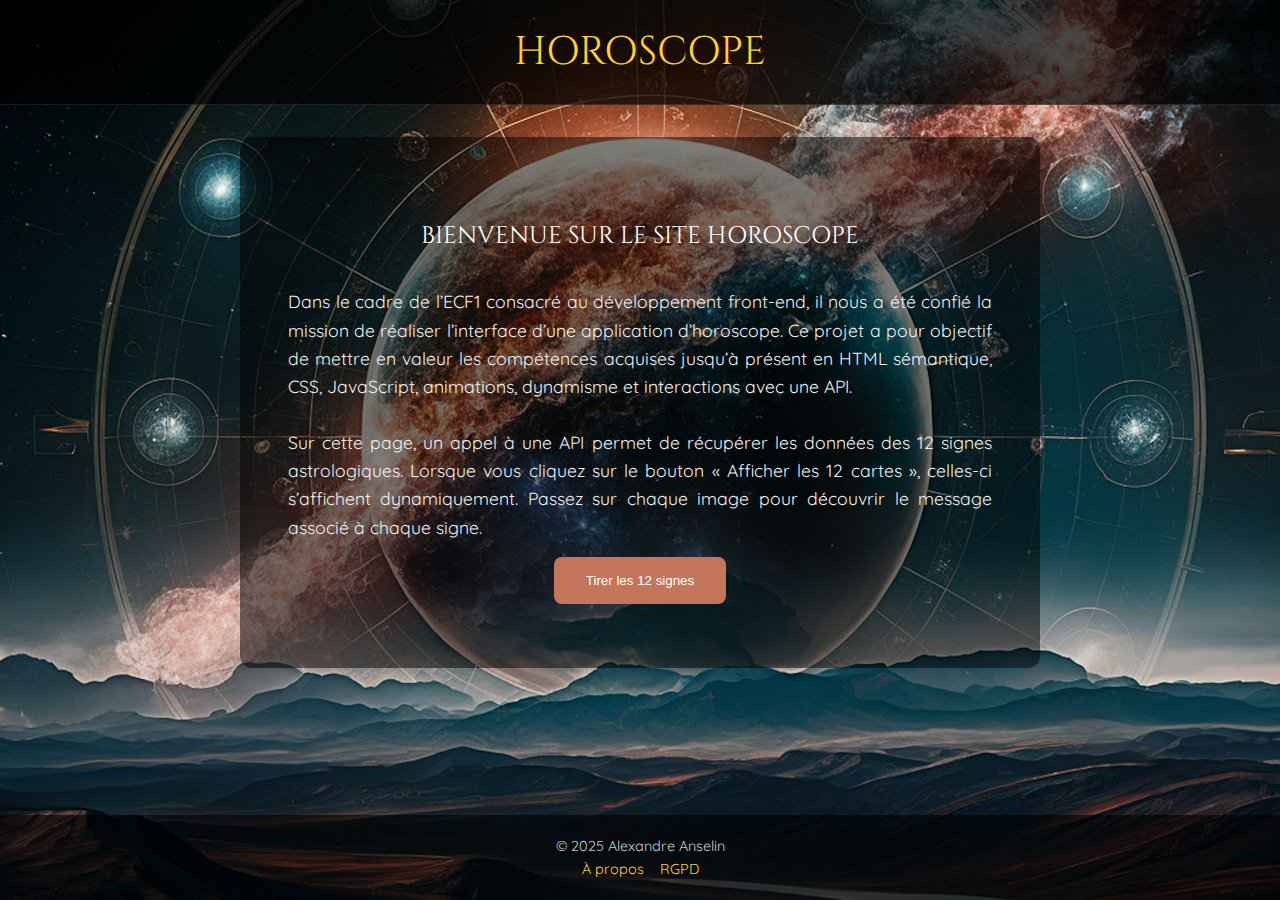
<file: index.html>
<!DOCTYPE html>
<html lang="fr">
<head>
  <meta charset="UTF-8" />
  <meta name="viewport" content="width=device-width, initial-scale=1.0" />
  <meta name="google-site-verification" content="LXYYp9YcIO0ftoZdMqUB-d8TnRgvXI-4PAKUvxhsHLw" />
  <meta name="description" content="Application d'horoscope dynamique pour tirer les 12 signes astrologiques et découvrir leur message personnalisé.">
  <meta name="author" content="Alexandre Anselin">
  <title>HOROSCOPE-tirer 12 cartes </title>
  <link rel="stylesheet" href="styles/reset.css"/>
  <link rel="stylesheet" href="styles/index.css">
  <link href="https://fonts.googleapis.com/css2?family=Cinzel:wght@600&family=Quicksand:wght@400;500&display=swap" rel="stylesheet">
  <link rel="icon" href="favicon.ico" type="image/x-icon">

</head>
<body>

  <header>
    <h1>HOROSCOPE</h1>
  </header>

  <main>
    <section class="intro-section"  aria-labelledby="intro-title">
      <h2 id="intro-title">Bienvenue sur le site HOROSCOPE</h2>
      <p>
        Dans le cadre de l’ECF1 consacré au développement front-end, il nous a été confié la mission de réaliser l’interface d’une application d’horoscope. Ce projet a pour objectif de mettre en valeur les compétences acquises jusqu’à présent en HTML sémantique, CSS, JavaScript, animations, dynamisme et interactions avec une API.
        <br><br>
        Sur cette page, un appel à une API permet de récupérer les données des 12 signes astrologiques. Lorsque vous cliquez sur le bouton « Afficher les 12 cartes », celles-ci s’affichent dynamiquement. Passez sur chaque image pour découvrir le message associé à chaque signe.
      </p>


      <button id="load-btn" class="button" type="button">Tirer les 12 signes</button>
    </section>

    <section id="cards-section" aria-label="Résultats de l'horoscope">
      <div id="cards-container" class="cards-flex">
        
      </div>
    </section>
  </main>

  <footer>
    <p>&copy; 2025 Alexandre Anselin</p>
    <nav aria-label="Liens utiles">
      <ul>
        <li><a href="pages/a-propos.html">À propos</a></li>
        <li><a href="pages/rgpd.html">RGPD</a></li>
      </ul>
    </nav>
  </footer>

  <script src="javascript/index.js"></script>
</body>
</html>
</file>
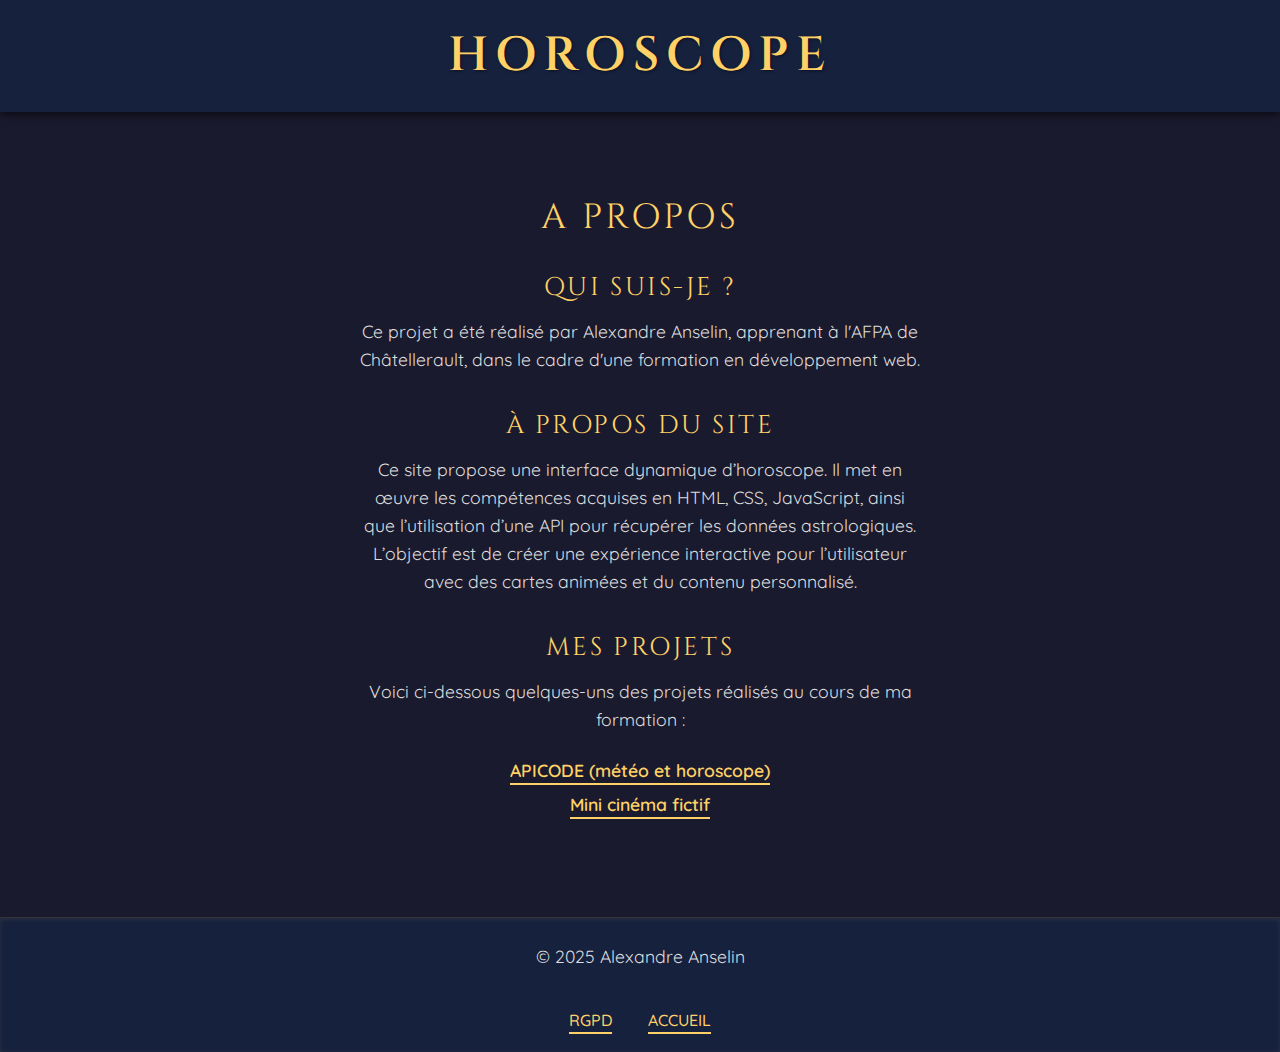
<file: pages/a-propos.html>
<!DOCTYPE html>
<html lang="fr">
<head>
  <meta charset="UTF-8" />
  <meta name="viewport" content="width=device-width, initial-scale=1.0" />
  <title>À propos - Horoscope</title>
  <link rel="stylesheet" href="../styles/reset.css"/>
  <link rel="stylesheet" href="../styles/a-propos.css">
  <link href="https://fonts.googleapis.com/css2?family=Cinzel:wght@600&family=Quicksand:wght@400;500&display=swap" rel="stylesheet">
</head>
<body>

  <header>
    <h1>HOROSCOPE</h1>
  </header>

  <main>
    <h2>A propos</h2>
    <section aria-labelledby="qui-suis-je">
      <h3 id="qui-suis-je">Qui suis-je ?</h3>
      <p>
        Ce projet a été réalisé par <strong>Alexandre Anselin</strong>, apprenant à l'<strong>AFPA de Châtellerault</strong>,
        dans le cadre d'une formation en développement web.
      </p>
    </section>

    <section aria-labelledby="a-propos-site">
      <h3 id="a-propos-site">À propos du site</h3>
      <p>
        Ce site propose une interface dynamique d’horoscope. Il met en œuvre les compétences acquises en HTML, CSS, JavaScript,
        ainsi que l’utilisation d’une API pour récupérer les données astrologiques. L’objectif est de créer une expérience interactive
        pour l’utilisateur avec des cartes animées et du contenu personnalisé.
      </p>
    </section>

    <section aria-labelledby="mes-projets">
      <h3 id="mes-projets">Mes projets</h3>
      <p>Voici ci-dessous quelques-uns des projets réalisés au cours de ma formation :</p>
      <ul>
        <li><a href="https://alexandre-anselin-meteo-horoscope.sidathsoeun.fr/">APICODE (météo et horoscope)</a></li>
        <li><a href="https://alexandre-anselin-mini-cgr-fictif.sidathsoeun.fr/index.html">Mini cinéma fictif</a></li>
      </ul>
    </section>
  </main>

  <footer>
    <p>&copy; 2025 Alexandre Anselin</p>
    <nav aria-label="Liens utiles">
      <ul>
        <li><a href="rgpd.html">RGPD</a></li>
        <li><a href="../index.html">ACCUEIL</a></li>
      </ul>
    </nav>
  </footer>

</body>
</html>
</file>
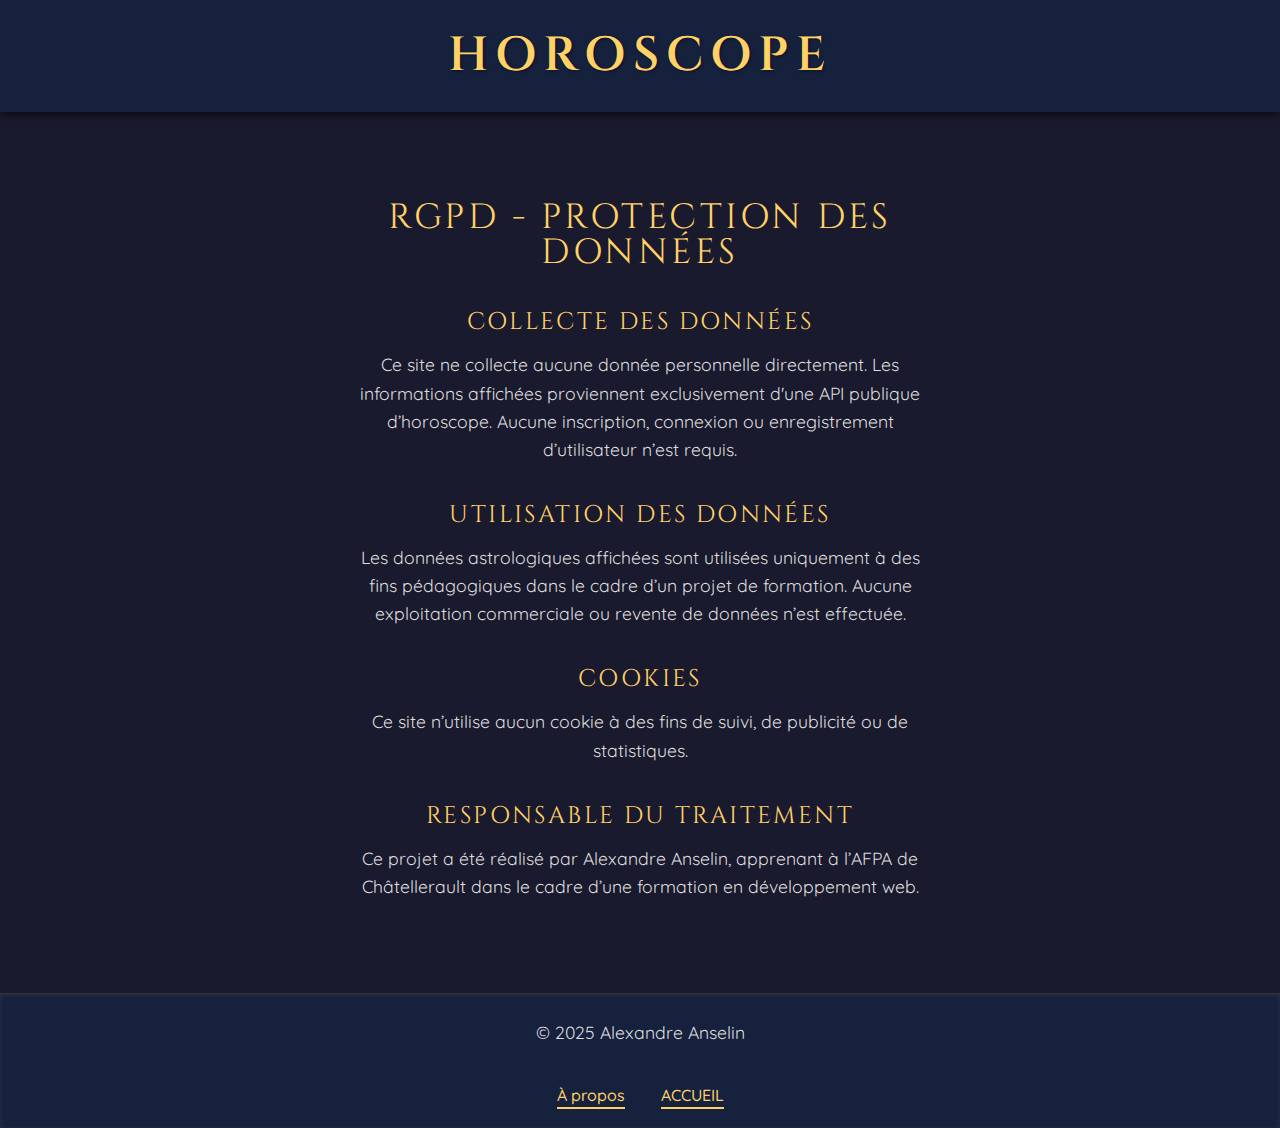
<file: pages/rgpd.html>
<!DOCTYPE html>
<html lang="fr">
<head>
  <meta charset="UTF-8">
  <meta name="viewport" content="width=device-width, initial-scale=1">
  <title>RGPD - Horoscope</title>
  <link rel="stylesheet" href="../styles/reset.css"/>
  <link rel="stylesheet" href="../styles/rgpd.css">
  <link href="https://fonts.googleapis.com/css2?family=Cinzel:wght@600&family=Quicksand:wght@400;500&display=swap" rel="stylesheet">
</head>
<body>

  <header>
    <h1>HOROSCOPE</h1>
  </header>

  <main role="main">
    <h2>RGPD - Protection des données</h2>

    <section>
      <h3>Collecte des données</h3>
      <p>
        Ce site ne collecte aucune donnée personnelle directement. Les informations affichées proviennent exclusivement d'une API publique d’horoscope.
        Aucune inscription, connexion ou enregistrement d’utilisateur n’est requis.
      </p>
    </section>

    <section>
      <h3>Utilisation des données</h3>
      <p>
        Les données astrologiques affichées sont utilisées uniquement à des fins pédagogiques dans le cadre d’un projet de formation. Aucune exploitation commerciale ou revente de données n’est effectuée.
      </p>
    </section>

    <section>
      <h3>Cookies</h3>
      <p>
        Ce site n’utilise aucun cookie à des fins de suivi, de publicité ou de statistiques.
      </p>
    </section>

    <section>
      <h3>Responsable du traitement</h3>
      <p>
        Ce projet a été réalisé par <strong>Alexandre Anselin</strong>, apprenant à l’AFPA de Châtellerault dans le cadre d’une formation en développement web.
      </p>
    </section>
  </main>

  <footer role="contentinfo">
    <p>&copy; 2025 Alexandre Anselin</p>
    <nav aria-label="Liens utiles">
      <ul>
        <li><a href="a-propos.html">À propos</a></li>
        <li><a href="../index.html">ACCUEIL</a></li>
      </ul>
    </nav>
  </footer>

</body>
</html>
</file>
<file: styles/index.css>
*, *::before, *::after {
    box-sizing: border-box;
}
body {
  font-family: 'Quicksand', sans-serif;
  background-image: url('../images/images-fonds/background-horoscope.webp');
  background-size: cover;
  background-attachment: fixed;
  background-position: center;
  color: #f0f0f0;
  min-height: 100vh;
  padding: 0;
  margin: 0;
}

/* Structure globale pour footer en bas */
html, body {
  height: 100%;
  margin: 0;
  padding: 0;
  display: flex;
  flex-direction: column;
}

/* Container principal */
main {
  flex: 1;
  display: flex;
  flex-direction: column;
  justify-content: flex-start;
}
h1{
    text-transform: uppercase;
    color: #ffcf33;
    font-size: 2.5rem;
    font-family: 'Cinzel', serif;
    text-align: center;
   
}
h2{
    text-transform: uppercase;
    color: white;
    font-size: 1.5rem;
    font-family: 'Cinzel', serif;
    text-align: center;
    margin-top: 2rem;
    margin-bottom: 2rem;
}
/* Header */
header {
  padding: 2rem 1rem;
  background: rgba(0, 0, 0, 0.7);
  border-bottom: 1px solid rgba(255, 255, 255, 0.1);
}

/* Texte intro */
.intro-section {

  max-width: 800px;
  margin: 2rem auto 2rem;
  text-align: justify;
  line-height: 1.6;
  padding: 0 1rem;
  background: rgba(0, 0, 0, 0.5);
  border-radius: 12px;
  padding: 3rem;
}

/* style du boutton voir les 12 carte pris sur Uiverse.io by SteveBloX */
.button { 
  margin: 1rem auto;
  position: relative;
  display: block;  /* Ajouté pour limiter le bloc */
  padding: 1rem 2rem;
  border-radius: 8px;
  border: none;
  color: #fff;
  cursor: pointer;
  background-color: #C3765B;
  transition: all 0.2s ease;
  overflow: visible; /* pour que les bulles ne soient pas coupées */
}

.button:active {
  transform: scale(0.95);
}

.button:before,
.button:after {
  position: absolute;
  content: "";
  width: 150%;
  left: 50%;
  height: 100%;
  transform: translateX(-50%);
  z-index: -1; /* changé de -1000 à -1 */
  background-repeat: no-repeat;
  pointer-events: none; /* éviter d'interférer avec les clics */
}

.button:hover:before {
  top: -70%;
  background-image: radial-gradient(circle, #C3765B 20%, transparent 20%),
    radial-gradient(circle, transparent 20%, #C3765B 20%, transparent 30%),
    radial-gradient(circle, #C3765B 20%, transparent 20%),
    radial-gradient(circle, #C3765B 20%, transparent 20%),
    radial-gradient(circle, transparent 10%,#C3765B 15%, transparent 20%),
    radial-gradient(circle, #C3765B 20%, transparent 20%),
    radial-gradient(circle, #C3765B 20%, transparent 20%),
    radial-gradient(circle, #C3765B 20%, transparent 20%),
    radial-gradient(circle, #C3765B 20%, transparent 20%);
  background-size: 10% 10%, 20% 20%, 15% 15%, 20% 20%, 18% 18%, 10% 10%, 15% 15%,
    10% 10%, 18% 18%;
  background-position: 50% 120%;
  animation: orangeTopBubbles 0.6s ease;
}

@keyframes orangeTopBubbles {
  0% {
    background-position: 5% 90%, 10% 90%, 10% 90%, 15% 90%, 25% 90%, 25% 90%,
      40% 90%, 55% 90%, 70% 90%;
  }

  50% {
    background-position: 0% 80%, 0% 20%, 10% 40%, 20% 0%, 30% 30%, 22% 50%,
      50% 50%, 65% 20%, 90% 30%;
  }

  100% {
    background-position: 0% 70%, 0% 10%, 10% 30%, 20% -10%, 30% 20%, 22% 40%,
      50% 40%, 65% 10%, 90% 20%;
    background-size: 0% 0%, 0% 0%, 0% 0%, 0% 0%, 0% 0%, 0% 0%;
  }
}

.button:hover::after {
  bottom: -70%;
  background-image: radial-gradient(circle, #C3765B 20%, transparent 20%),
    radial-gradient(circle, #C3765B 20%, transparent 20%),
    radial-gradient(circle, transparent 10%, #C3765B 15%, transparent 20%),
    radial-gradient(circle, #C3765B 20%, transparent 20%),
    radial-gradient(circle, #C3765B 20%, transparent 20%),
    radial-gradient(circle, #C3765B 20%, transparent 20%),
    radial-gradient(circle, #C3765B 20%, transparent 20%);
  background-size: 15% 15%, 20% 20%, 18% 18%, 20% 20%, 15% 15%, 20% 20%, 18% 18%;
  background-position: 50% 0%;
  animation: orangeBottomBubbles 0.6s ease;
}

@keyframes orangeBottomBubbles {
  0% {
    background-position: 10% -10%, 30% 10%, 55% -10%, 70% -10%, 85% -10%,
      70% -10%, 70% 0%;
  }

  50% {
    background-position: 0% 80%, 20% 80%, 45% 60%, 60% 100%, 75% 70%, 95% 60%,
      105% 0%;
  }

  100% {
    background-position: 0% 90%, 20% 90%, 45% 70%, 60% 110%, 75% 80%, 95% 70%,
      110% 10%;
    background-size: 0% 0%, 0% 0%, 0% 0%, 0% 0%, 0% 0%, 0% 0%;
  }
}


/* Conteneur des cartes */
.cards-flex {
  display: flex;
  flex-wrap: wrap;
  gap: 2rem;
  justify-content: center;
  padding: 2rem;
}


/* Carte */
.card {
  position: relative;
  width: 240px;
  height: 320px;
  overflow: hidden;
  border-radius: 16px;
  box-shadow: 0 10px 25px rgba(0, 0, 0, 0.7);
  animation: fadeInCard 1.2s ease both;
  transition: transform 0.3s ease;
  display: flex;
  flex-direction: column;
  justify-content: flex-end; /* titre en bas */
  background: #111; /* fond sombre pour contraste */
}

.card:hover {
  transform: scale(1.03);
}

/* Wrapper image + overlay pour gérer le hover */
.card-img-wrapper {
  position: relative;
  flex-grow: 1; /* prend tout l’espace au dessus du titre */
  overflow: hidden;
  cursor: pointer;
}

/* Image */
.card-img {
  width: 100%;
  height: 100%;
  object-fit: cover;
  display: block;
  transition: transform 0.4s ease;
}

.card-img-wrapper:hover .card-img {
  transform: scale(1.08);
}

/* Overlay texte sur image au hover (uniquement texte) */
.card-overlay {
  position: absolute;
  top: 0;
  left: 0;
  right: 0;
  bottom: 0;
  display: flex;
  justify-content: center;
  align-items: center;
  text-align: center;
  background: rgba(0, 0, 0, 0.75);
  opacity: 0;
  transition: opacity 0.4s ease;
  padding: 1rem;
}

.card-img-wrapper:hover .card-overlay {
  opacity: 1;
}

/* Titre sous l’image, toujours visible */
.card-title {
  margin: 0;
  padding: 0.8rem 1rem;
  background: rgba(0, 0, 0, 0.7);
  color: #ffcf33;
  font-size: 1.4rem;
  font-family: 'Cinzel', serif;
  text-transform: uppercase;
  text-align: center;
  user-select: none;
}

/* Loader */
.loader {
  text-align: center;
  font-size: 1.5rem;
  font-weight: bold;
  animation: fadeInLoader 1s ease infinite alternate;
}

/* Animation apparition des cartes */
@keyframes fadeInCard {
  from {
    transform: scale(0.9);
    opacity: 0;
  }
  to {
    transform: scale(1);
    opacity: 1;
  }
}

/* Animation loader */
@keyframes fadeInLoader {
  from {
    opacity: 0.3;
  }
  to {
    opacity: 1;
  }
}

/* Footer */
footer {
  text-align: center;
  padding: 1.5rem 1rem;
  background: rgba(0, 0, 0, 0.6);
  color: #ccc;
  font-size: 0.9rem;
  margin-top: auto;
}

footer ul {
  list-style: none;
  padding: 0;
  margin: 0.5rem 0 0;
  display: flex;
  justify-content: center;
  gap: 1rem;
}

footer a {
  color: #ffcf33;
  text-decoration: none;
}

footer a:hover {
  text-decoration: underline;
}

/* MOBILE (petits écrans) : max 480px */
@media (max-width: 480px) {
  body {
    background-attachment: fixed; 
   
  }

  header {
    padding: 1rem 0.5rem;
  }

  h1 {
    font-size: 1.8rem;
  }

  h2 {
    font-size: 1.2rem;
    margin-top: 1.5rem;
    margin-bottom: 1.5rem;
  }

  .intro-section {
    max-width: 100%;
    padding: 1.5rem 1rem;
    margin: 1rem 1.5rem;
    font-size: 0.9rem;
    line-height: 1.4;
  }

  .button {
    padding: 0.8rem 1.5rem;
    font-size: 1rem;
    margin: 1rem auto;
  }

  .cards-flex {
    flex-direction: column;
    padding: 1rem 0.5rem;
    gap: 1rem;
    margin: 1rem 1.5rem;
  }

  .card {
    width: 100%;
    height: auto; /* hauteur automatique pour s'adapter */
    min-height: 280px;
  }

  .card-title {
    font-size: 1.1rem;
    padding: 0.6rem 0.8rem;
  }

  footer {
    font-size: 0.8rem;
    padding: 1rem 0.5rem;
  }

  footer ul {
    flex-direction: column;
    gap: 0.5rem;
  }
}

/* TABLETTE (entre 481px et 768px) */
@media (min-width: 481px) and (max-width: 768px) {
  body {
    background-attachment: fixed;
  }

  header {
    padding: 1.5rem 1rem;
  }

  h1 {
    font-size: 2.2rem;
  }

  h2 {
    font-size: 1.4rem;
    margin-top: 1.8rem;
    margin-bottom: 1.8rem;
  }

  .intro-section {
    max-width: 90%;
    padding: 2rem 1.5rem;
    font-size: 1rem;
    line-height: 1.5;
  }

  .button {
    padding: 1rem 2rem;
    font-size: 1.1rem;
  }

  .cards-flex {
    flex-wrap: wrap;
    justify-content: center;
    gap: 1.5rem;
    padding: 2rem 1rem;
  }

  .card {
    width: 45%;
    height: 320px;
  }

  .card-title {
    font-size: 1.2rem;
  }

  footer {
    font-size: 0.85rem;
    padding: 1.2rem 1rem;
  }

  footer ul {
    gap: 1rem;
  }
}

/* DESKTOP (à partir de 769px) */
@media (min-width: 769px) {
  body {
    background-attachment: fixed;
  }

  header {
    padding: 2rem 1rem;
  }

  h1 {
    font-size: 2.5rem;
  }

  h2 {
    font-size: 1.5rem;
    margin-top: 2rem;
    margin-bottom: 2rem;
  }

  .intro-section {
    max-width: 800px;
    padding: 3rem;
    font-size: 1.1rem;
    line-height: 1.6;
  }

  .cards-flex {
    flex-wrap: wrap;
    justify-content: center;
    gap: 2rem;
    padding: 2rem;
  }

  .card {
    width: 240px;
    height: 320px;
  }

  .card-title {
    font-size: 1.4rem;
  }

  footer {
    font-size: 0.9rem;
    padding: 1.5rem 1rem;
  }

  footer ul {
    gap: 1rem;
  }
}
</file>
<file: styles/a-propos.css>
/* Reset box-sizing */
*, *::before, *::after {
  box-sizing: border-box;
}

/* Corps */
body, html {
  margin: 0;
  padding: 0;
  font-family: 'Quicksand', sans-serif;
  background: #1a1a2e;
  color: #eee;
  min-height: 100vh;
  display: flex;
  flex-direction: column;
}

/* Header */
header {
  background: #16213e;
  padding: 2rem 1rem;
  text-align: center;
  box-shadow: 0 3px 8px rgba(0, 0, 0, 0.6);
}

header h1 {
  font-family: 'Cinzel', serif;
  font-weight: 600;
  font-size: 3rem;
  color: #ffd166;
  text-transform: uppercase;
  margin: 0;
  letter-spacing: 0.15em;
  text-shadow: 1px 1px 3px rgba(0, 0, 0, 0.5);
}

/* Main */
main {
  flex-grow: 1;
  max-width: 700px;
  margin: 3rem auto 4rem;
  padding: 0 1.5rem;
}

/* Titres secondaires */
h2, h3 {
  font-family: 'Cinzel', serif;
  text-transform: uppercase;
  color: #ffd166;
  text-align: center;
  margin-top: 2.5rem;
  margin-bottom: 1rem;
  letter-spacing: 0.1em;
}

h2 {
  font-size: 2.2rem;
}

h3 {
  font-size: 1.6rem;
}

/* Paragraphes */
p {
  line-height: 1.6;
  font-size: 1.1rem;
  text-align: center;
  max-width: 560px;
  margin: 0 auto 1.8rem;
  color: #ddd;
}

/* Liste de projets */
ul {
  list-style: none;
  padding: 0;
  margin: 0 auto 2.5rem;
  max-width: 300px;
  text-align: center;
}

ul li {
  margin-bottom: 1rem;
}

ul li a {
  color: #ffd166;
  font-weight: 600;
  text-decoration: none;
  border-bottom: 2px solid #ffd166;
  padding-bottom: 2px;
  font-size: 1.1rem;
  transition: color 0.3s ease, border-color 0.3s ease;
}

ul li a:hover,
ul li a:focus {
  color: #ffef9f;
  border-color: #ffef9f;
  outline-offset: 2px;
}

/* Footer */
footer {
  display: flex;
  flex-direction: column;
  align-items: center;
  background: #16213e;
  padding: 1.5rem 1rem;
  color: #bbb;
  font-size: 0.9rem;
  border-top: 1px solid #333;
  box-shadow: inset 0 1px 5px rgba(255, 209, 102, 0.1);
}

footer nav ul {
  padding: 0;
  margin: 0.8rem 0 0;
  list-style: none;
}

footer nav ul li {
  display: inline-block;
  margin: 0 1rem;
}

footer nav ul li a {
  color: #ffd166;
  font-weight: 500;
  text-decoration: none;
  border-bottom: 2px solid #ffd166;
  padding-bottom: 2px;
  font-size: 1rem;
  transition: color 0.3s ease, border-color 0.3s ease;
}

footer nav ul li a:hover,
footer nav ul li a:focus {
  color: #ffef9f;
  border-color: #ffef9f;
}

/* ----------- Responsive Design ----------- */

/* Tablettes (≤ 1024px) */
@media screen and (max-width: 1024px) {
  header h1 {
    font-size: 2.5rem;
  }

  h2 {
    font-size: 2rem;
  }

  h3 {
    font-size: 1.4rem;
  }

  p, ul li a {
    font-size: 1rem;
  }

  footer nav ul li {
    margin: 0 0.8rem;
  }

  footer nav ul li a {
    font-size: 0.95rem;
  }
}

/* Smartphones (≤ 600px) */
@media screen and (max-width: 600px) {
  header {
    padding: 1.5rem 0.5rem;
  }

  header h1 {
    font-size: 2rem;
    letter-spacing: 0.1em;
  }

  main {
    padding: 0 1rem;
    margin: 2rem auto;
  }

  h2 {
    font-size: 1.6rem;
  }

  h3 {
    font-size: 1.2rem;
  }

  p, ul li a {
    font-size: 0.95rem;
  }

  footer {
    padding: 1rem 0.5rem;
  }

  footer nav ul li {
    display: block;
    margin: 0.5rem 0;
  }

  footer nav ul {
    text-align: center;
  }
}
</file>
<file: styles/rgpd.css>
/* Reset box-sizing */
*, *::before, *::after {
  box-sizing: border-box;
}

/* Corps */
body, html {
  margin: 0;
  padding: 0;
  font-family: 'Quicksand', sans-serif;
  background: #1a1a2e;
  color: #eee;
  min-height: 100vh;
  display: flex;
  flex-direction: column;
}

/* Header */
header {
  background: #16213e;
  padding: 2rem 1rem;
  text-align: center;
  box-shadow: 0 3px 8px rgba(0,0,0,0.6);
}

header h1 {
  font-family: 'Cinzel', serif;
  font-weight: 600;
  font-size: 3rem;
  color: #ffd166;
  text-transform: uppercase;
  margin: 0;
  letter-spacing: 0.15em;
  text-shadow: 1px 1px 3px rgba(0,0,0,0.5);
}

/* Main */
main {
  flex-grow: 1;
  max-width: 700px;
  margin: 3rem auto 4rem;
  padding: 0 1.5rem;
}

/* Titres secondaires */
h2, h3 {
  font-family: 'Cinzel', serif;
  text-transform: uppercase;
  color: #ffd166;
  text-align: center;
  letter-spacing: 0.1em;
  margin: 2.5rem 0 1rem;
}

h2 {
  font-size: 2.2rem;
}

h3 {
  font-size: 1.5rem;
}

/* Paragraphes */
p {
  line-height: 1.6;
  font-size: 1.1rem;
  color: #ddd;
  text-align: center;
  max-width: 560px;
  margin: 0 auto 1.8rem;
}

/* Liens */
a {
  color: #ffd166;
  font-weight: 600;
  text-decoration: none;
  border-bottom: 2px solid #ffd166;
  padding-bottom: 2px;
  transition: color 0.3s ease, border-color 0.3s ease;
}

a:hover,
a:focus {
  color: #ffef9f;
  border-color: #ffef9f;
  outline-offset: 2px;
}

/* Footer */
footer {
  display: flex;
  flex-direction: column;
  align-items: center;
  background: #16213e;
  padding: 1.5rem 1rem;
  color: #bbb;
  font-size: 0.9rem;
  border-top: 1px solid #333;
  box-shadow: inset 0 1px 5px rgba(255, 209, 102, 0.1);
}

footer nav ul {
  padding: 0;
  margin: 0.8rem 0 0;
  list-style: none;
}

footer nav ul li {
  display: inline-block;
  margin: 0 1rem;
}

footer nav ul li a {
  color: #ffd166;
  font-weight: 500;
  text-decoration: none;
  border-bottom: 2px solid #ffd166;
  padding-bottom: 2px;
  font-size: 1rem;
  transition: color 0.3s ease, border-color 0.3s ease;
}

footer nav ul li a:hover,
footer nav ul li a:focus {
  color: #ffef9f;
  border-color: #ffef9f;
}

/* ===================== */
/* === MEDIA QUERIES === */
/* ===================== */

/* Tablettes (<= 992px) */
@media (max-width: 992px) {
  header h1 {
    font-size: 2.5rem;
    letter-spacing: 0.1em;
  }

  h2 {
    font-size: 1.8rem;
  }

  h3 {
    font-size: 1.3rem;
  }

  p {
    font-size: 1rem;
  }

  footer nav ul li {
    margin: 0 0.8rem;
  }
}

/* Smartphones (<= 600px) */
@media (max-width: 600px) {
  header {
    padding: 1.5rem 1rem;
  }

  header h1 {
    font-size: 2rem;
    letter-spacing: 0.05em;
  }

  main {
    margin: 2rem auto 3rem;
    padding: 0 1rem;
  }

  h2 {
    font-size: 1.5rem;
  }

  h3 {
    font-size: 1.1rem;
  }

  p {
    font-size: 0.95rem;
  }

  footer nav ul li {
    display: block;
    margin: 0.5rem 0;
    text-align: center;
  }

  footer nav ul {
    display: flex;
    flex-direction: column;
    align-items: center;
  }
}
</file>
